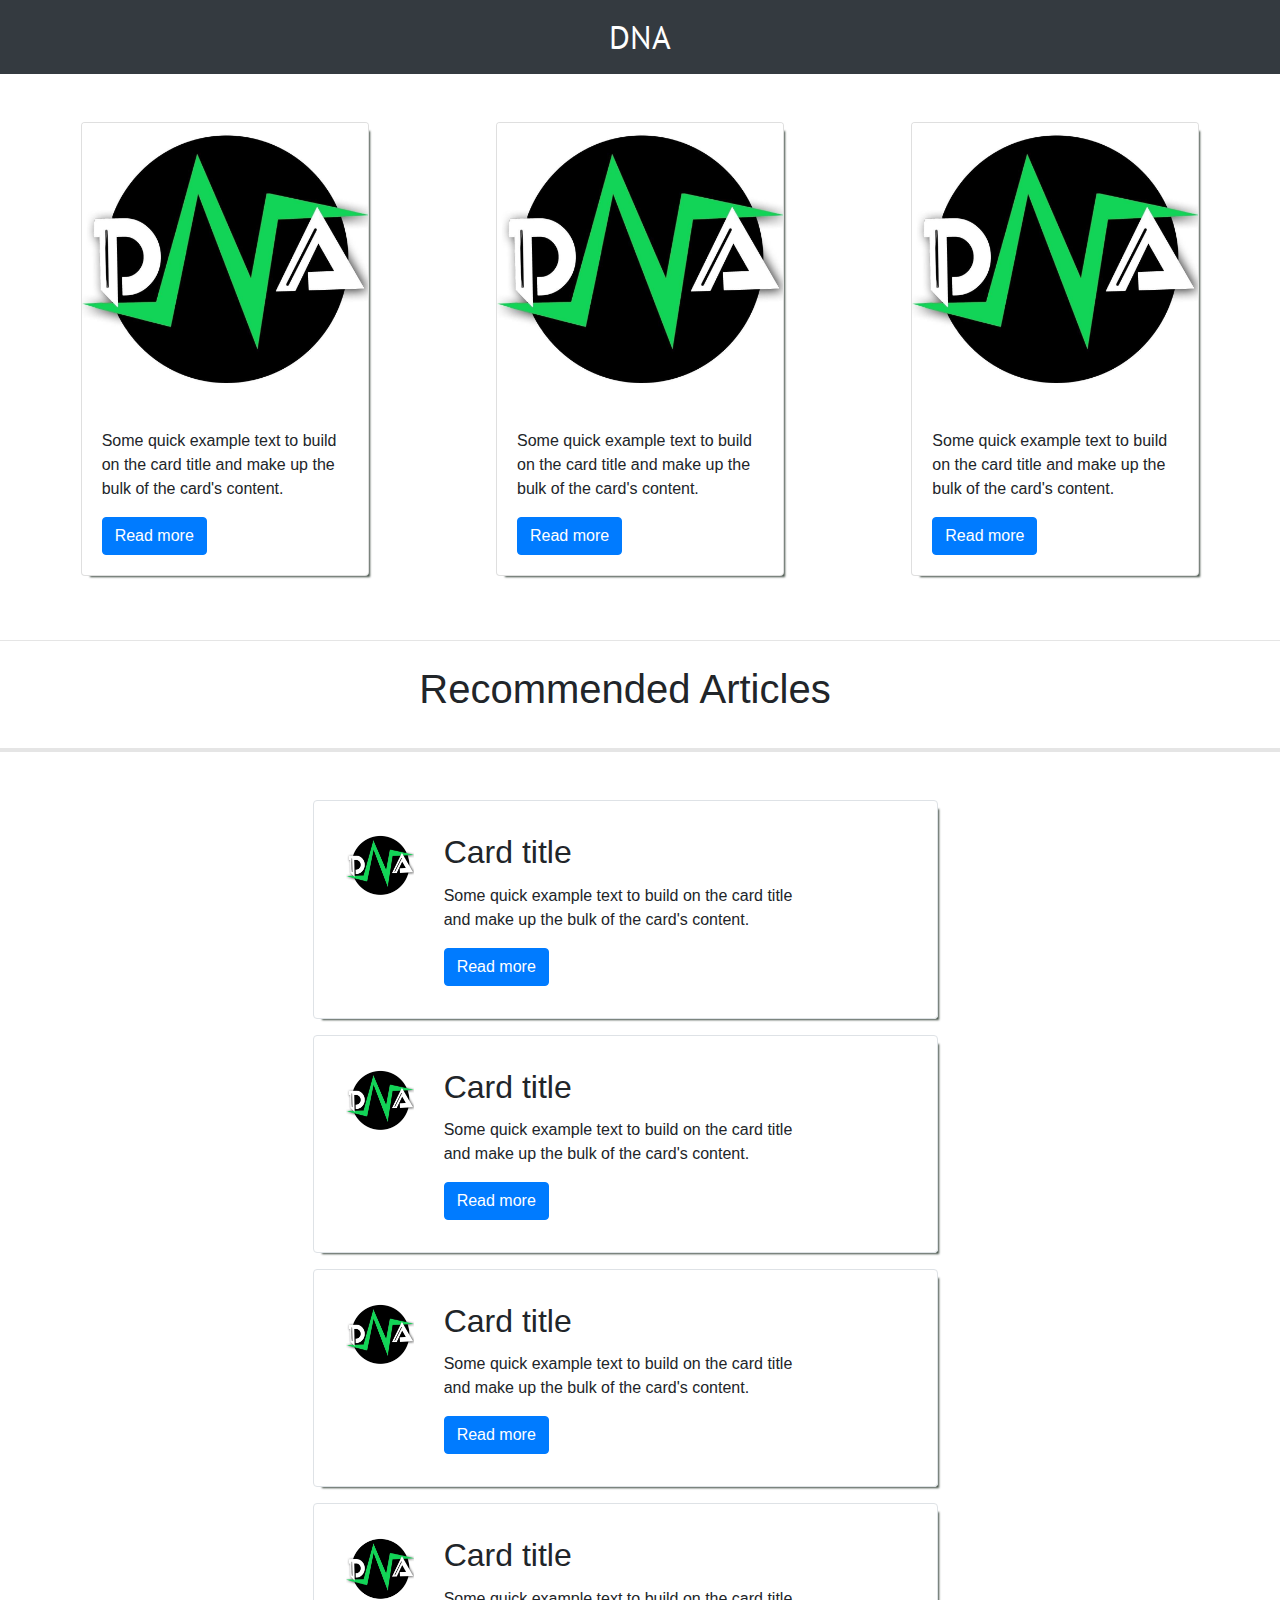
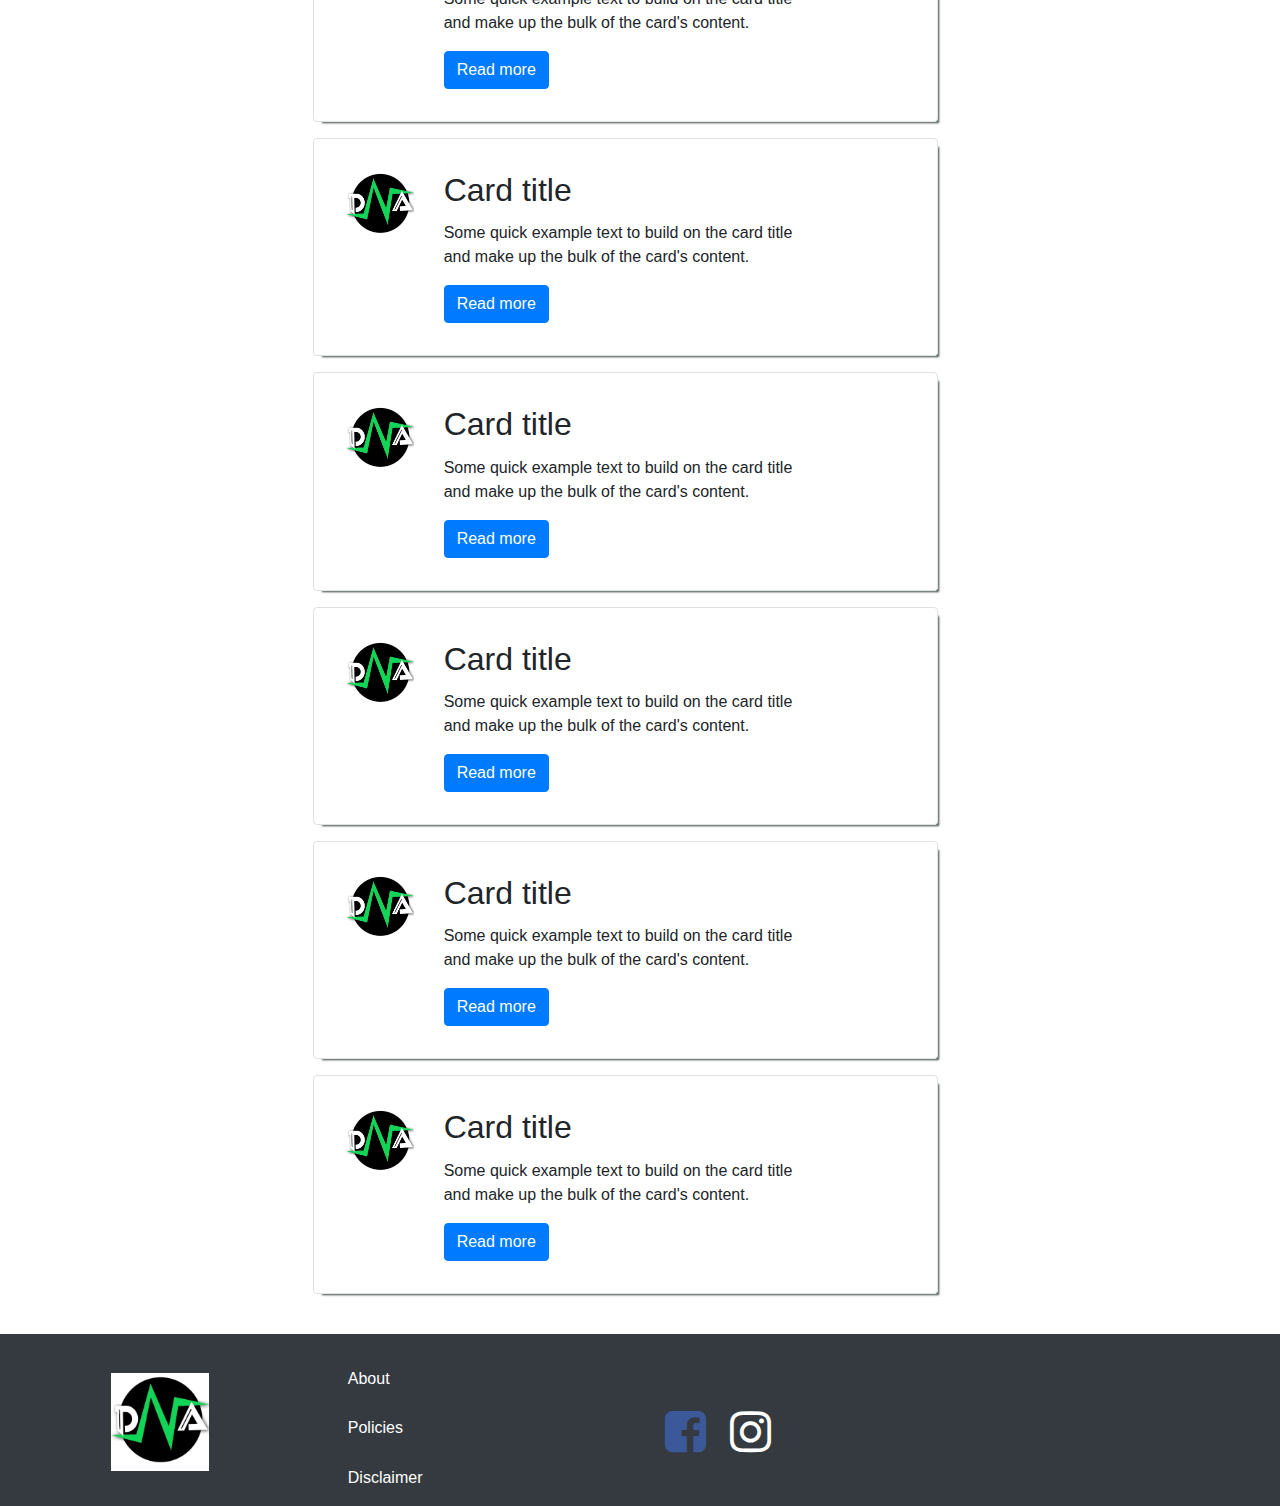
<file: index.html>
<!DOCTYPE html>
<html lang="en">
  <head>
    <!-- Required meta tags -->
    <meta charset="utf-8">
    <meta name="viewport" content="width=device-width, initial-scale=1, shrink-to-fit=no">

    <!-- Bootstrap CSS -->
    <link rel="stylesheet" href="bootstrap-4.5.0-dist/css/bootstrap-grid.min.css">  
    <link rel="stylesheet" href="bootstrap-4.5.0-dist/css/bootstrap.min.css">
    <link rel="stylesheet" href="https://cdnjs.cloudflare.com/ajax/libs/font-awesome/4.7.0/css/font-awesome.min.css">
    <link rel="stylesheet" href="cssfiles/Dna.css">
    <link href="https://fonts.googleapis.com/css2?family=PT+Sans&family=Source+Sans+Pro:wght@600&display=swap" rel="stylesheet">
      
    </head>
  <body>
      <div class="conainer-fluid">
       <nav class="navbar navbar-dark bg-dark">
        <a class="navbar-brand nav-align " href="#">DNA</a>
        </nav>
      <!-- grid cards for different sections-->
    <div class="section-cards  ">  
    <div class="row ">
      <div class="col-sm-4">
        <div class="card dna-card" style="width: 18rem;">
        <img class="card-img-top dna-card-img" src="Assets/WhatsApp%20Image%202020-06-24%20at%205.55.47%20PM.jpeg" alt="Card image cap">
        <div class="card-body">
        <p class="card-text">Some quick example text to build on the card title and make up the bulk of the card's content.</p>
        <a href="#" class="btn btn-primary">Read more</a>
        </div>
        </div>
      </div>
      <div class="col-sm-4">
         <div class="card dna-card" style="width: 18rem;">
        <img class="card-img-top dna-card-img" src="Assets/WhatsApp%20Image%202020-06-24%20at%205.55.47%20PM.jpeg" alt="Card image cap">
        <div class="card-body">
        <p class="card-text">Some quick example text to build on the card title and make up the bulk of the card's content.</p>
        <a href="#" class="btn btn-primary">Read more</a>
        </div>
        </div>
      </div>
        <div class="col-sm-4">
         <div class="card dna-card" style="width: 18rem;">
        <img class="card-img-top dna-card-img" src="Assets/WhatsApp%20Image%202020-06-24%20at%205.55.47%20PM.jpeg" alt="Card image cap">
        <div class="card-body">
        <p class="card-text">Some quick example text to build on the card title and make up the bulk of the card's content.</p>
        <a href="animecard.html" class="btn btn-primary">Read more</a>
        </div>
        </div>
      </div>
    </div>
    </div>  
          
    <!--  ------------------ -->      
    <!-- Articles Cards-->
    <!--<div class="row article-row">
    <div class="col-sm-12">-->
          <hr>
    <div class="row container-fluid">
     <div class="col-sm-12">
         <div class="dna-heading">
        <h1>Recommended Articles</h1>
        </div>
        </div>      
    </div>  
          <hr style="border-width: 4px; margin-bottom:3rem;">
    <div class="row container-fluid dna-article-container">
        <div class="col"></div>
        <div class="col-sm-6 border rounded dna-article-wrapper">
        <div class="row">
        <div class="col-sm-2">
         <img src="Assets/WhatsApp%20Image%202020-06-24%20at%205.55.47%20PM.jpeg" style="width: 10rem;" class="float-sm-left img-fluid">
        </div>
        <div class="col-sm-8">
        <h2 class="card-title" >Card title</h2>
        <p class="card-text">Some quick example text to build on the card title and make up the bulk of the card's content.</p>
        <a href="#" class="btn btn-primary dna-article-btn">Read more</a>
        </div>
        </div>
        </div>
        <div class="col"></div>
    </div>
        
      
     
          
        <!---->
         <div class="row container-fluid dna-article-container">
        <div class="col"></div>
        <div class="col-sm-6 border rounded dna-article-wrapper">
        <div class="row">
        <div class="col-sm-2">
         <img src="Assets/WhatsApp%20Image%202020-06-24%20at%205.55.47%20PM.jpeg" style="width: 10rem;" class="float-sm-left img-fluid">
        </div>
        <div class="col-sm-8">
        <h2 class="card-title" >Card title</h2>
        <p class="card-text">Some quick example text to build on the card title and make up the bulk of the card's content.</p>
        <a href="#" class="btn btn-primary dna-article-btn">Read more</a>
        </div>
        </div>
        </div>
        <div class="col"></div>
    </div>
          
          <div class="row container-fluid dna-article-container">
        <div class="col"></div>
        <div class="col-sm-6 border rounded dna-article-wrapper">
        <div class="row">
        <div class="col-sm-2">
         <img src="Assets/WhatsApp%20Image%202020-06-24%20at%205.55.47%20PM.jpeg" style="width: 10rem;" class="float-sm-left img-fluid">
        </div>
        <div class="col-sm-8">
        <h2 class="card-title" >Card title</h2>
        <p class="card-text">Some quick example text to build on the card title and make up the bulk of the card's content.</p>
        <a href="#" class="btn btn-primary dna-article-btn">Read more</a>
        </div>
        </div>
        </div>
        <div class="col"></div>
    </div>
          
          <div class="row container-fluid dna-article-container">
        <div class="col"></div>
        <div class="col-sm-6 border rounded dna-article-wrapper">
        <div class="row">
        <div class="col-sm-2">
         <img src="Assets/WhatsApp%20Image%202020-06-24%20at%205.55.47%20PM.jpeg" style="width: 10rem;" class="float-sm-left img-fluid">
        </div>
        <div class="col-sm-8">
        <h2 class="card-title" >Card title</h2>
        <p class="card-text">Some quick example text to build on the card title and make up the bulk of the card's content.</p>
        <a href="#" class="btn btn-primary dna-article-btn">Read more</a>
        </div>
        </div>
        </div>
        <div class="col"></div>
    </div>
          
          <div class="row container-fluid dna-article-container">
        <div class="col"></div>
        <div class="col-sm-6 border rounded dna-article-wrapper">
        <div class="row">
        <div class="col-sm-2">
         <img src="Assets/WhatsApp%20Image%202020-06-24%20at%205.55.47%20PM.jpeg" style="width: 10rem;" class="float-sm-left img-fluid">
        </div>
        <div class="col-sm-8">
        <h2 class="card-title" >Card title</h2>
        <p class="card-text">Some quick example text to build on the card title and make up the bulk of the card's content.</p>
        <a href="#" class="btn btn-primary dna-article-btn">Read more</a>
        </div>
        </div>
        </div>
        <div class="col"></div>
    </div>
          
          <div class="row container-fluid dna-article-container">
        <div class="col"></div>
        <div class="col-sm-6 border rounded dna-article-wrapper">
        <div class="row">
        <div class="col-sm-2">
         <img src="Assets/WhatsApp%20Image%202020-06-24%20at%205.55.47%20PM.jpeg" style="width: 10rem;" class="float-sm-left img-fluid">
        </div>
        <div class="col-sm-8">
        <h2 class="card-title" >Card title</h2>
        <p class="card-text">Some quick example text to build on the card title and make up the bulk of the card's content.</p>
        <a href="#" class="btn btn-primary dna-article-btn">Read more</a>
        </div>
        </div>
        </div>
        <div class="col"></div>
    </div>
          
          <div class="row container-fluid dna-article-container">
        <div class="col"></div>
        <div class="col-sm-6 border rounded dna-article-wrapper">
        <div class="row">
        <div class="col-sm-2">
         <img src="Assets/WhatsApp%20Image%202020-06-24%20at%205.55.47%20PM.jpeg" style="width: 10rem;" class="float-sm-left img-fluid">
        </div>
        <div class="col-sm-8">
        <h2 class="card-title" >Card title</h2>
        <p class="card-text">Some quick example text to build on the card title and make up the bulk of the card's content.</p>
        <a href="#" class="btn btn-primary dna-article-btn">Read more</a>
        </div>
        </div>
        </div>
        <div class="col"></div>
    </div>
          
          <div class="row container-fluid dna-article-container">
        <div class="col"></div>
        <div class="col-sm-6 border rounded dna-article-wrapper">
        <div class="row">
        <div class="col-sm-2">
         <img src="Assets/WhatsApp%20Image%202020-06-24%20at%205.55.47%20PM.jpeg" style="width: 10rem;" class="float-sm-left img-fluid">
        </div>
        <div class="col-sm-8">
        <h2 class="card-title" >Card title</h2>
        <p class="card-text">Some quick example text to build on the card title and make up the bulk of the card's content.</p>
        <a href="#" class="btn btn-primary dna-article-btn">Read more</a>
        </div>
        </div>
        </div>
        <div class="col"></div>
    </div>
          
          <div class="row container-fluid dna-article-container">
        <div class="col"></div>
        <div class="col-sm-6 border rounded dna-article-wrapper">
        <div class="row">
        <div class="col-sm-2">
         <img src="Assets/WhatsApp%20Image%202020-06-24%20at%205.55.47%20PM.jpeg" style="width: 10rem;" class="float-sm-left img-fluid">
        </div>
        <div class="col-sm-8">
        <h2 class="card-title" >Card title</h2>
        <p class="card-text">Some quick example text to build on the card title and make up the bulk of the card's content.</p>
        <a href="#" class="btn btn-primary dna-article-btn">Read more</a>
        </div>
        </div>
        </div>
        <div class="col"></div>
    </div>
    <!--</div>
    </div>-->
        <!---------------------->    
   
        <!-------- Footer  -------------->    

          
          <footer class="footer bg-dark">
          <div class="container-fluid">
            <div class="row">
                <div class="col-sm-12 col-lg-3">
                    <img src="Assets/WhatsApp%20Image%202020-06-24%20at%205.55.47%20PM.jpeg" style="width: 8rem;" class="img-fluid footer-image" alt="">
                </div> 
                
                <div class="col-sm-6 col-lg-3">
                <h2 class="footertext" ><a href="#" class="text-white footertext">About</a></h2>
                <h2 class="footertext "><a href="#" class="text-white footertext">Policies</a></h2>
                <h2 class="footertext"><a href="#" class="text-white footertext">Disclaimer</a></h2>
            </div>
                    
            <div class="col-sm-6 col-lg-6 socialwrapper">
                <i class="fa fa-facebook-square fa-3x" aria-hidden="true"></i>
                <i class="fa fa-instagram fa-3x" aria-hidden="true"></i>

            </div>
            
            </div>  
          </div>
          </footer>
          
          
          
          
          
          
        <!------------------------------>    

     </div>

    <!-- jQuery first, then Tether, then Bootstrap JS. -->
    <script src="https://code.jquery.com/jquery-3.5.1.slim.min.js" integrity="sha384-DfXdz2htPH0lsSSs5nCTpuj/zy4C+OGpamoFVy38MVBnE+IbbVYUew+OrCXaRkfj" crossorigin="anonymous"></script>
    <script src="https://cdn.jsdelivr.net/npm/popper.js@1.16.0/dist/umd/popper.min.js" integrity="sha384-Q6E9RHvbIyZFJoft+2mJbHaEWldlvI9IOYy5n3zV9zzTtmI3UksdQRVvoxMfooAo" crossorigin="anonymous"></script>
    <script src="bootstrap-4.5.0-dist/js/bootstrap.min.js"></script>
  </body>
</html>
</file>
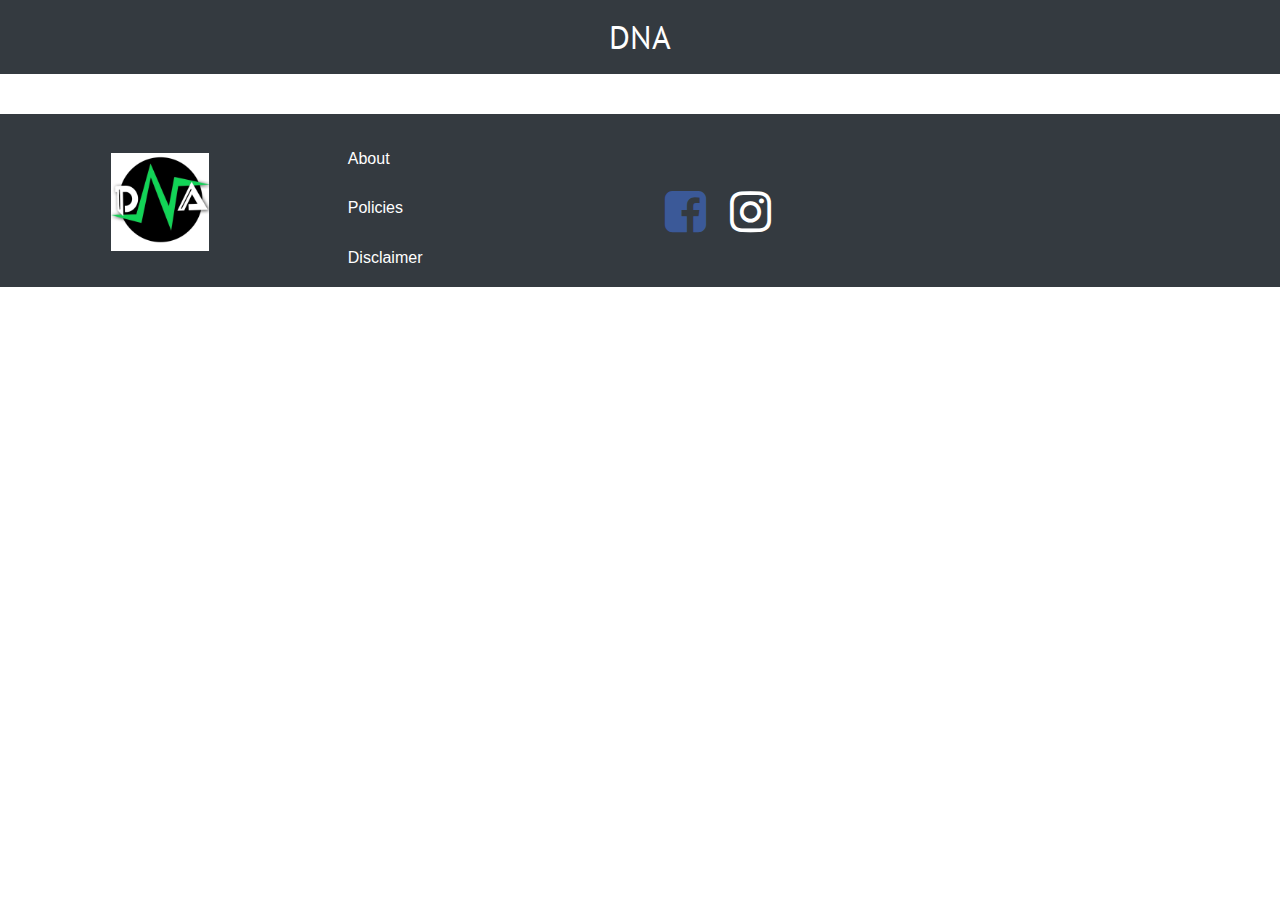
<file: animecard.html>
<!DOCTYPE html>
<html lang="en">
  <head>
    <!-- Required meta tags -->
    <meta charset="utf-8">
    <meta name="viewport" content="width=device-width, initial-scale=1, shrink-to-fit=no">

    <!-- Bootstrap CSS -->
    <link rel="stylesheet" href="bootstrap-4.5.0-dist/css/bootstrap-grid.min.css">  
    <link rel="stylesheet" href="bootstrap-4.5.0-dist/css/bootstrap.min.css">
    <link rel="stylesheet" href="https://cdnjs.cloudflare.com/ajax/libs/font-awesome/4.7.0/css/font-awesome.min.css">
    <link rel="stylesheet" href="cssfiles/animecard.css">
    <link href="https://fonts.googleapis.com/css2?family=PT+Sans&family=Source+Sans+Pro:wght@600&display=swap" rel="stylesheet">
    </head>
  <body>
       <div class="conainer-fluid">
       <nav class="navbar navbar-dark bg-dark">
        <a class="navbar-brand nav-align " href="#">DNA</a>
        </nav>
<!------------------------------------->
        
        












<!-------------footer-------------->
<footer class="footer bg-dark">
          <div class="container-fluid">
            <div class="row">
                <div class="col-sm-12 col-lg-3">
                    <img src="Assets/WhatsApp%20Image%202020-06-24%20at%205.55.47%20PM.jpeg" style="width: 8rem;" class="img-fluid footer-image" alt="">
                </div> 
                <div class="col-sm-6 col-lg-3">
                    
                <h2 class="footertext" ><a href="#" class="text-white footertext">About</a></h2>
                <h2 class="footertext "><a href="#" class="text-white footertext">Policies</a></h2>
                <h2 class="footertext"><a href="#" class="text-white footertext">Disclaimer</a></h2>
            
                  </div>  
            <div class="col-sm-6 col-lg-6 socialwrapper">
                <i class="fa fa-facebook-square fa-3x" aria-hidden="true"></i>
                <i class="fa fa-instagram fa-3x" aria-hidden="true"></i>

            </div>
            
            </div>  
          </div>
          </footer>
<!----------------------->
      </div>

 <!-- jQuery first, then Tether, then Bootstrap JS. -->
    <script src="https://code.jquery.com/jquery-3.5.1.slim.min.js" integrity="sha384-DfXdz2htPH0lsSSs5nCTpuj/zy4C+OGpamoFVy38MVBnE+IbbVYUew+OrCXaRkfj" crossorigin="anonymous"></script>
    <script src="https://cdn.jsdelivr.net/npm/popper.js@1.16.0/dist/umd/popper.min.js" integrity="sha384-Q6E9RHvbIyZFJoft+2mJbHaEWldlvI9IOYy5n3zV9zzTtmI3UksdQRVvoxMfooAo" crossorigin="anonymous"></script>
    <script src="bootstrap-4.5.0-dist/js/bootstrap.min.js"></script>
  </body>
</html>
</file>
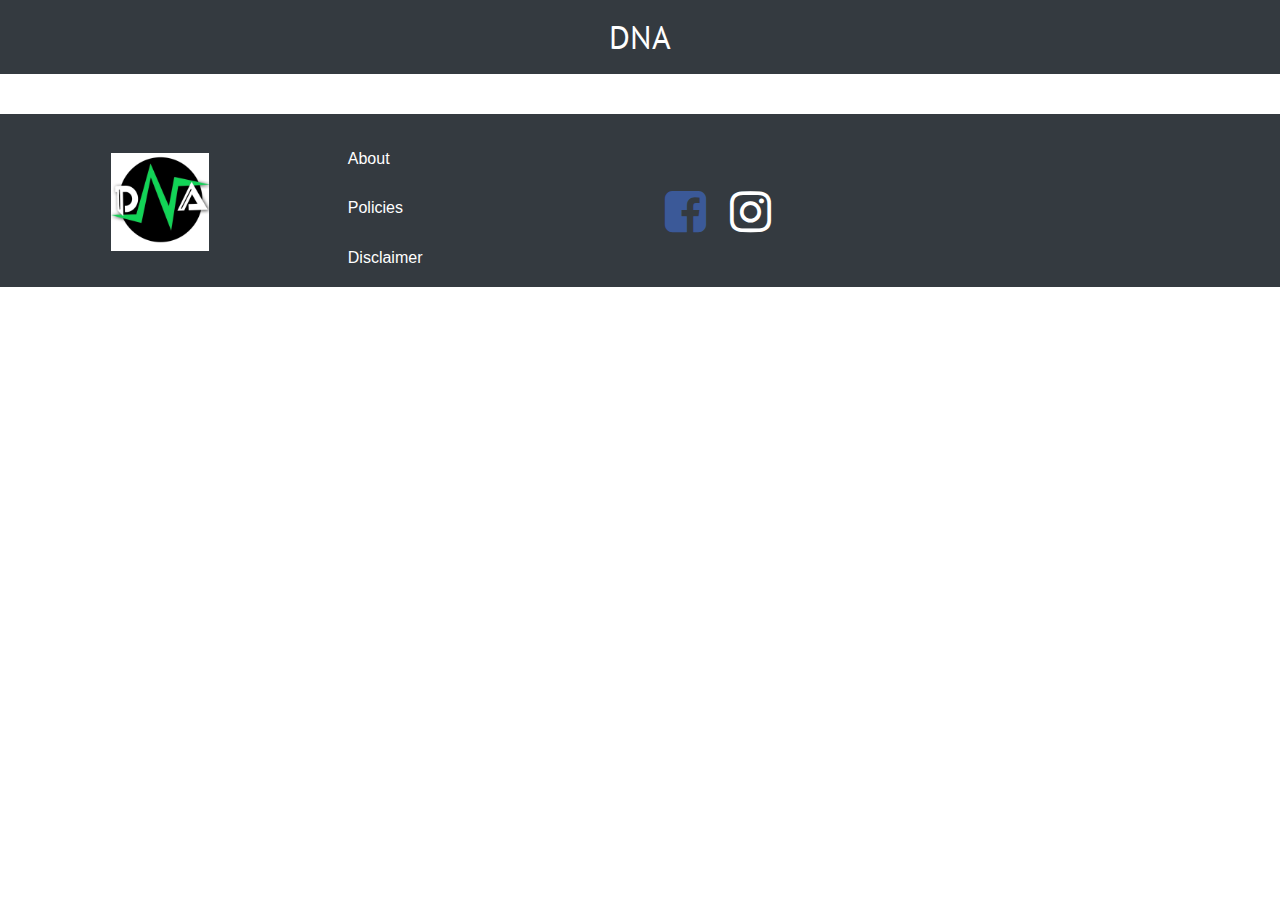
<file: Dnacard.html>
<!DOCTYPE html>
<html lang="en">
  <head>
    <!-- Required meta tags -->
    <meta charset="utf-8">
    <meta name="viewport" content="width=device-width, initial-scale=1, shrink-to-fit=no">

    <!-- Bootstrap CSS -->
    <link rel="stylesheet" href="bootstrap-4.5.0-dist/css/bootstrap-grid.min.css">  
    <link rel="stylesheet" href="bootstrap-4.5.0-dist/css/bootstrap.min.css">
    <link rel="stylesheet" href="https://cdnjs.cloudflare.com/ajax/libs/font-awesome/4.7.0/css/font-awesome.min.css">
    <link rel="stylesheet" href="cssfiles/Dnacard.css">
    <link href="https://fonts.googleapis.com/css2?family=PT+Sans&family=Source+Sans+Pro:wght@600&display=swap" rel="stylesheet">
    </head>
  <body>
       <div class="conainer-fluid">
       <nav class="navbar navbar-dark bg-dark">
        <a class="navbar-brand nav-align " href="#">DNA</a>
        </nav>
<!------------------------------------->














<!-------------footer-------------->
<footer class="footer bg-dark">
          <div class="container-fluid">
            <div class="row">
                <div class="col-sm-12 col-lg-3">
                    <img src="Assets/WhatsApp%20Image%202020-06-24%20at%205.55.47%20PM.jpeg" style="width: 8rem;" class="img-fluid footer-image" alt="">
                </div> 
                <div class="col-sm-6 col-lg-3">
                <h2 class="footertext" ><a href="#" class="text-white footertext">About</a></h2>
                <h2 class="footertext "><a href="#" class="text-white footertext">Policies</a></h2>
                <h2 class="footertext"><a href="#" class="text-white footertext">Disclaimer</a></h2>
            </div>
                    
            <div class="col-sm-6 col-lg-6 socialwrapper">
                <i class="fa fa-facebook-square fa-3x" aria-hidden="true"></i>
                <i class="fa fa-instagram fa-3x" aria-hidden="true"></i>

            </div>
            
            </div>  
          </div>
          </footer>
<!----------------------->
      </div>

 <!-- jQuery first, then Tether, then Bootstrap JS. -->
    <script src="https://code.jquery.com/jquery-3.5.1.slim.min.js" integrity="sha384-DfXdz2htPH0lsSSs5nCTpuj/zy4C+OGpamoFVy38MVBnE+IbbVYUew+OrCXaRkfj" crossorigin="anonymous"></script>
    <script src="https://cdn.jsdelivr.net/npm/popper.js@1.16.0/dist/umd/popper.min.js" integrity="sha384-Q6E9RHvbIyZFJoft+2mJbHaEWldlvI9IOYy5n3zV9zzTtmI3UksdQRVvoxMfooAo" crossorigin="anonymous"></script>
    <script src="bootstrap-4.5.0-dist/js/bootstrap.min.js"></script>
  </body>
</html>
</file>
<file: cssfiles/Dna.css>
/*-----------navbar-------------*/
a.nav-align{
    font-family: 'PT Sans', 'Source Sans Pro', sans-serif ;
    text-align: center;
    font-size: 2rem;
	margin: 0 auto;
}

/*---------------------*/

/*--------------TopCards----------*/
.section-cards{
    padding: 2rem;
    
}

.dna-card{
    -webkit-box-shadow: 5px 5px 2px -4px rgba(3,20,8,0.77);
-moz-box-shadow: 5px 5px 2px -4px rgba(3,20,8,0.77);
box-shadow: 5px 5px 2px -4px rgba(3,20,8,0.77);

    margin:1rem auto ;
}
.dna-card-img{
   
}
/*------------------------*/

/*----------Articlecards----------*/
/*
.article-row
{   padding-top: 2rem ;
    background-color: gray;
    margin:auto;
}
*/
.dna-heading{
    display:block;
    margin: auto;
    margin-bottom: .2rem;
    text-align: center;
    padding: .5rem;
}
.dna-article-wrapper{
   
    box-sizing: border-box;
    padding: 2rem;
    margin: auto 1rem;
   -webkit-box-shadow: 5px 5px 2px -4px rgba(3,20,8,0.77);
-moz-box-shadow: 5px 5px 2px -4px rgba(3,20,8,0.77);
box-shadow: 5px 5px 2px -4px rgba(3,20,8,0.77);

}
.dna-article-btn{

}
.dna-article-container{
    margin-bottom: 1rem;
    
}
/*--------------------------*/

/*-----------Footer---------------*/
footer{
    padding-top: 1.5rem;
    margin-top: 2.5rem;
}
.footer-image{
    display: block;
    margin: auto;
    padding: 15px;
    
}
a.footertext{
    display: block;
    margin: auto;
    line-height: 1;
    font-size: 1rem;
    text-decoration: none;
    padding: 0.8rem;
}
.fa{
    margin:10px;
}
.fa-facebook-square{
    color: #3b5998
}
.fa-instagram{
    color: #ffffff
}
.socialwrapper{
    margin: auto;
    
}
</file>
<file: cssfiles/animecard.css>
/*-------------navbar----------*/
a.nav-align{
    font-family: 'PT Sans', 'Source Sans Pro', sans-serif ;
    text-align: center;
    font-size: 2rem;
	margin: 0 auto;
}
/*-----------------------------------*/



























/*---------Footer------*/

footer{
    padding-top: 1.5rem;
    margin-top: 2.5rem;
}
.footer-image{
    display: block;
    margin: auto;
    padding: 15px;
    
}
a.footertext{
    display: block;
    margin: auto;
    line-height: 1;
    font-size: 1rem;
    text-decoration: none;
    padding: 0.8rem;
}
.fa{
    margin:10px;
}
.fa-facebook-square{
    color: #3b5998
}
.fa-instagram{
    color: #ffffff
}
.socialwrapper{
    margin: auto;
    
}
</file>
<file: cssfiles/Dnacard.css>
/*-------------navbar----------*/
a.nav-align{
    font-family: 'PT Sans', 'Source Sans Pro', sans-serif ;
    text-align: center;
    font-size: 2rem;
	margin: 0 auto;
}
/*-----------------------------------*/



























/*---------Footer------*/

footer{
    padding-top: 1.5rem;
    margin-top: 2.5rem;
}
.footer-image{
    display: block;
    margin: auto;
    padding: 15px;
    
}
a.footertext{
    display: block;
    margin: auto;
    line-height: 1;
    font-size: 1rem;
    text-decoration: none;
    padding: 0.8rem;
}
.fa{
    margin:10px;
}
.fa-facebook-square{
    color: #3b5998
}
.fa-instagram{
    color: #ffffff
}
.socialwrapper{
    margin: auto;
    
}
</file>
